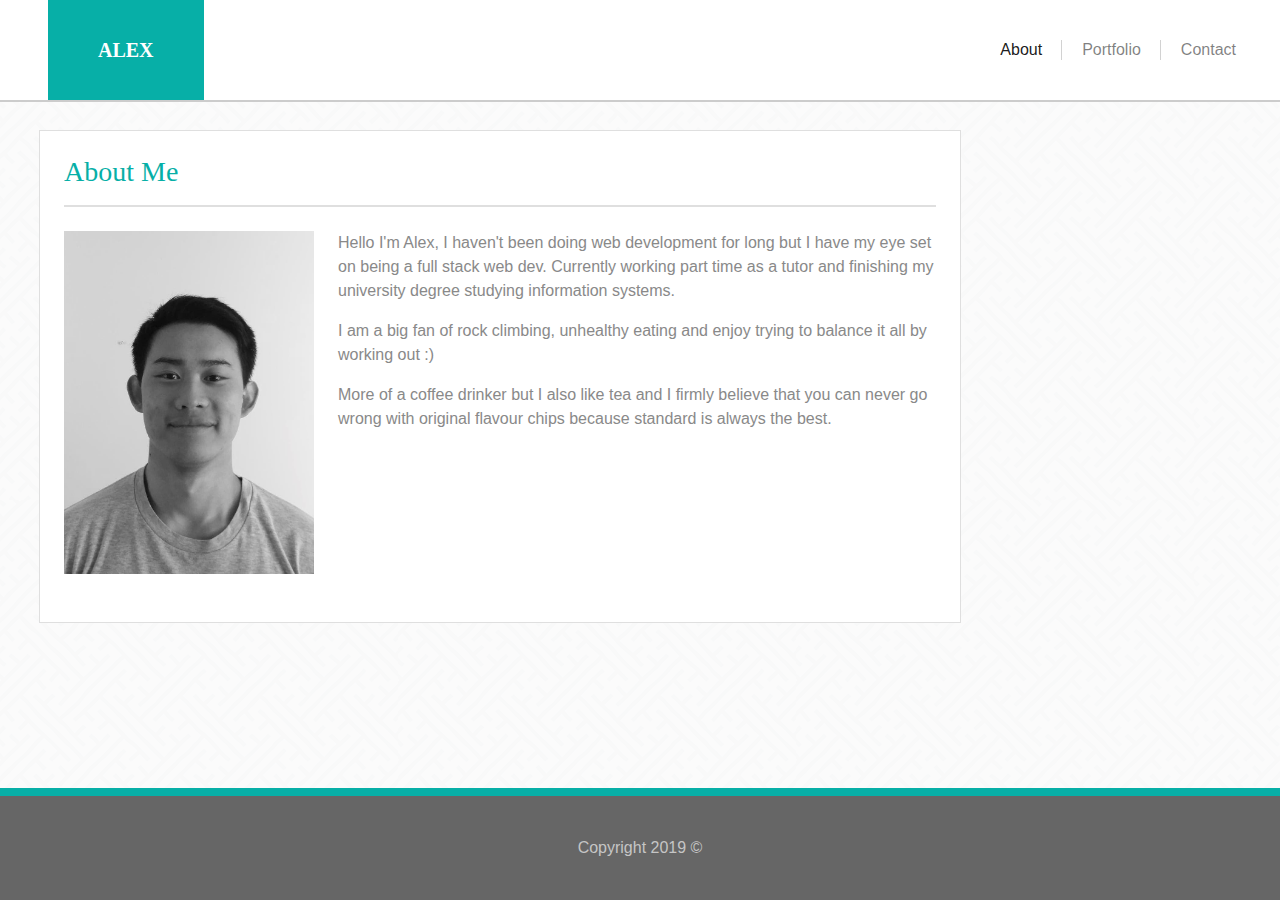
<file: index.html>
<!DOCTYPE html>
<html lang="en">

<head>
    <meta charset="UTF-8">
    <meta name="viewport" content="width=device-width, initial-scale=1.0">
    <meta http-equiv="X-UA-Compatible" content="ie=edge">
    <title>PORTFOLIO | Alex Wu</title>
    <link rel="stylesheet" href="https://stackpath.bootstrapcdn.com/bootstrap/4.3.1/css/bootstrap.min.css"
        integrity="sha384-ggOyR0iXCbMQv3Xipma34MD+dH/1fQ784/j6cY/iJTQUOhcWr7x9JvoRxT2MZw1T" crossorigin="anonymous">
    <link rel="stylesheet" href="./styles/styles.css">
</head>

<body>
    <header>
        <nav class="navbar navbar-expand-lg navbar-light bg-light">
            <a class="navbar-brand ml-sm-4 ml-lg-5" href="#">ALEX</a>
            <button class="navbar-toggler" type="button" data-toggle="collapse" data-target="#navbarSupportedContent"
                aria-controls="navbarSupportedContent" aria-expanded="false" aria-label="Toggle navigation">
                <span class="navbar-toggler-icon"></span>
            </button>

            <div class="collapse navbar-collapse" id="navbarSupportedContent">
                <ul class="navbar-nav ml-auto">
                    <li class="nav-item active">
                        <a class="nav-link" href="#">About<span class="sr-only">(current)</span></a>
                    </li>
                    <li class="nav-item">
                        <a class="nav-link" href="./portfolio.html">Portfolio</a>
                    </li>
                    <li class="nav-item mr-lg-4">
                        <a class="nav-link" href="./contact.html">Contact</a>
                    </li>
                </ul>
            </div>
        </nav>
    </header>

    <main>
        <div class="container-fluid pt-1 pb-1 mx-auto">
            <section class="page-about p-4 m-2 mx-lg-4">
                <h3>About Me</h3>
                <hr class="mb-4">
                <img src="./assets/picprofile.jpg" 
                    class="mr-sm-4 mb-4"
                    alt="profile picture">
                <p>
                    Hello I'm Alex, I haven't been doing web development for long but I have my eye set on being a full stack web dev. Currently working part time as a tutor and finishing my university degree studying information systems.
                </p>
                <p>
                    I am a big fan of rock climbing, unhealthy eating and enjoy trying to balance it all by working out :)
                </p>
                <p>
                    More of a coffee drinker but I also like tea and I firmly believe that you can never go wrong with original flavour chips because standard is always the best.
                </p>
            </section>
        </div>
    </main>

    <footer>
        <div class="container text-center">
            Copyright 2019 &copy;
        </div>
    </footer>












    <script src="https://code.jquery.com/jquery-3.3.1.slim.min.js"
        integrity="sha384-q8i/X+965DzO0rT7abK41JStQIAqVgRVzpbzo5smXKp4YfRvH+8abtTE1Pi6jizo"
        crossorigin="anonymous"></script>
    <script src="https://cdnjs.cloudflare.com/ajax/libs/popper.js/1.14.7/umd/popper.min.js"
        integrity="sha384-UO2eT0CpHqdSJQ6hJty5KVphtPhzWj9WO1clHTMGa3JDZwrnQq4sF86dIHNDz0W1"
        crossorigin="anonymous"></script>
    <script src="https://stackpath.bootstrapcdn.com/bootstrap/4.3.1/js/bootstrap.min.js"
        integrity="sha384-JjSmVgyd0p3pXB1rRibZUAYoIIy6OrQ6VrjIEaFf/nJGzIxFDsf4x0xIM+B07jRM"
        crossorigin="anonymous"></script>
</body>

</html>
</file>
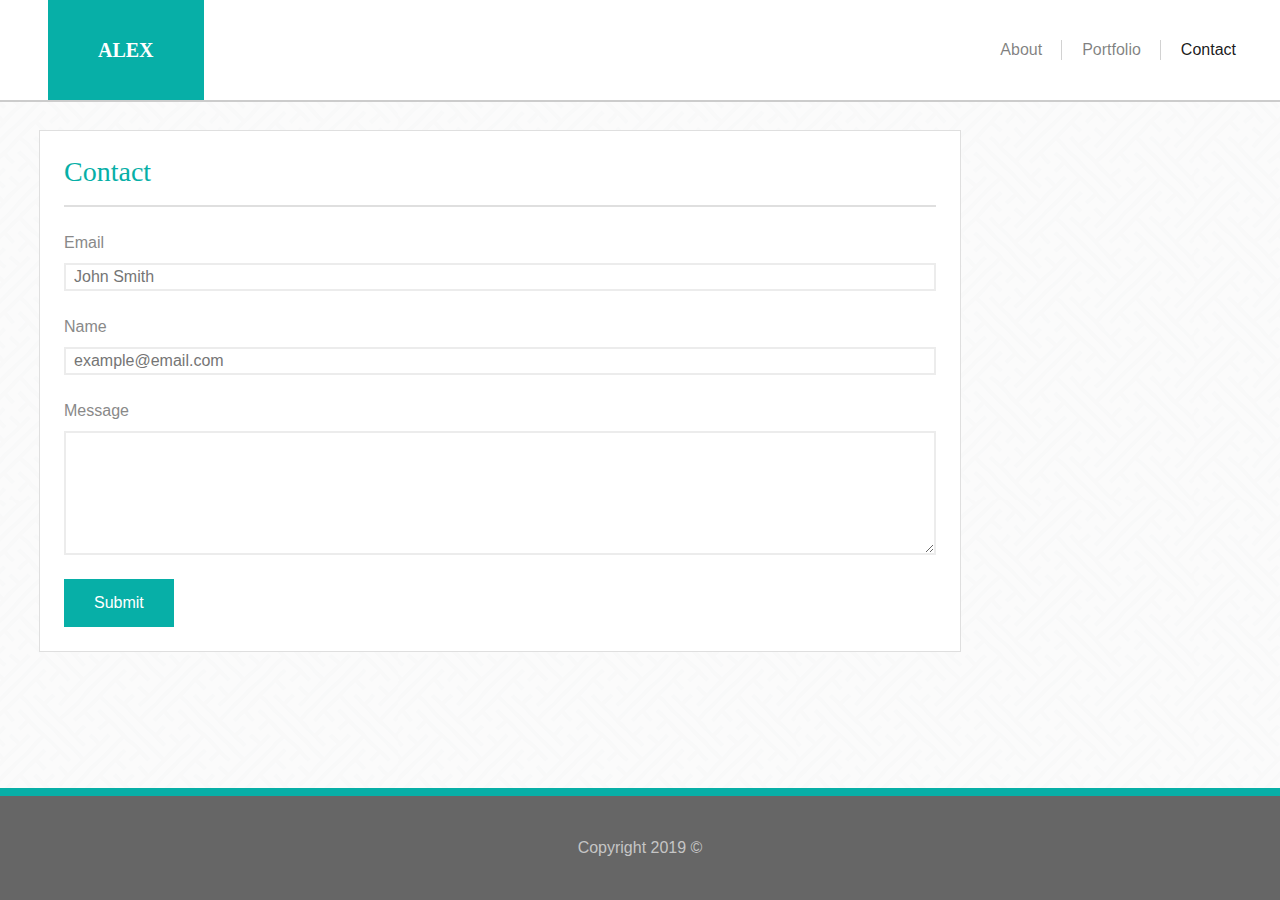
<file: contact.html>
<!DOCTYPE html>
<html lang="en">

<head>
    <meta charset="UTF-8">
    <meta name="viewport" content="width=device-width, initial-scale=1.0">
    <meta http-equiv="X-UA-Compatible" content="ie=edge">
    <title>PORTFOLIO | Alex Wu</title>
    <link rel="stylesheet" href="https://stackpath.bootstrapcdn.com/bootstrap/4.3.1/css/bootstrap.min.css"
        integrity="sha384-ggOyR0iXCbMQv3Xipma34MD+dH/1fQ784/j6cY/iJTQUOhcWr7x9JvoRxT2MZw1T" crossorigin="anonymous">
    <link rel="stylesheet" href="./styles/styles.css">
</head>

<body>
    <header>
        <nav class="navbar navbar-expand-lg navbar-light bg-light">
            <a class="navbar-brand ml-sm-4 ml-lg-5" href="./index.html">ALEX</a>
            <button class="navbar-toggler" type="button" data-toggle="collapse" data-target="#navbarSupportedContent"
                aria-controls="navbarSupportedContent" aria-expanded="false" aria-label="Toggle navigation">
                <span class="navbar-toggler-icon"></span>
            </button>

            <div class="collapse navbar-collapse" id="navbarSupportedContent">
                <ul class="navbar-nav ml-auto">
                    <li class="nav-item">
                        <a class="nav-link" href="./index.html">About</a>
                    </li>
                    <li class="nav-item">
                        <a class="nav-link" href="./portfolio.html">Portfolio</a>
                    </li>
                    <li class="nav-item active mr-lg-4">
                        <a class="nav-link" href="#">Contact<span class="sr-only">(current)</span></a>
                    </li>
                </ul>
            </div>
        </nav>
    </header>

    <main>
        <div class="container-fluid  pt-1 pb-1 mx-auto">
            <section class="page-contact p-4 m-2 mx-lg-4">
                <h3>Contact</h3>
                <hr class="mb-4">
                <form>
                    <label for="textfield-email">Email</label>
                    <input id="textfield-email" class="mb-4 w-100" type="text" placeholder="John Smith">
                    
                    <label for="textfield-name">Name</label>
                    <input id="textfield-name" class="mb-4 w-100" type="text" placeholder="example@email.com">
                    
                    <label for="textarea-message">Message</label>
                    <textarea id="textarea-message" rows="5" class="w-100 mb-4"></textarea>

                    <button>Submit</button>
                </form>
            </section>
        </div>
    </main>

    <footer>
        <div class="container text-center">
            Copyright 2019 &copy;
        </div>
    </footer>












    <script src="https://code.jquery.com/jquery-3.3.1.slim.min.js"
        integrity="sha384-q8i/X+965DzO0rT7abK41JStQIAqVgRVzpbzo5smXKp4YfRvH+8abtTE1Pi6jizo"
        crossorigin="anonymous"></script>
    <script src="https://cdnjs.cloudflare.com/ajax/libs/popper.js/1.14.7/umd/popper.min.js"
        integrity="sha384-UO2eT0CpHqdSJQ6hJty5KVphtPhzWj9WO1clHTMGa3JDZwrnQq4sF86dIHNDz0W1"
        crossorigin="anonymous"></script>
    <script src="https://stackpath.bootstrapcdn.com/bootstrap/4.3.1/js/bootstrap.min.js"
        integrity="sha384-JjSmVgyd0p3pXB1rRibZUAYoIIy6OrQ6VrjIEaFf/nJGzIxFDsf4x0xIM+B07jRM"
        crossorigin="anonymous"></script>
</body>

</html>
</file>
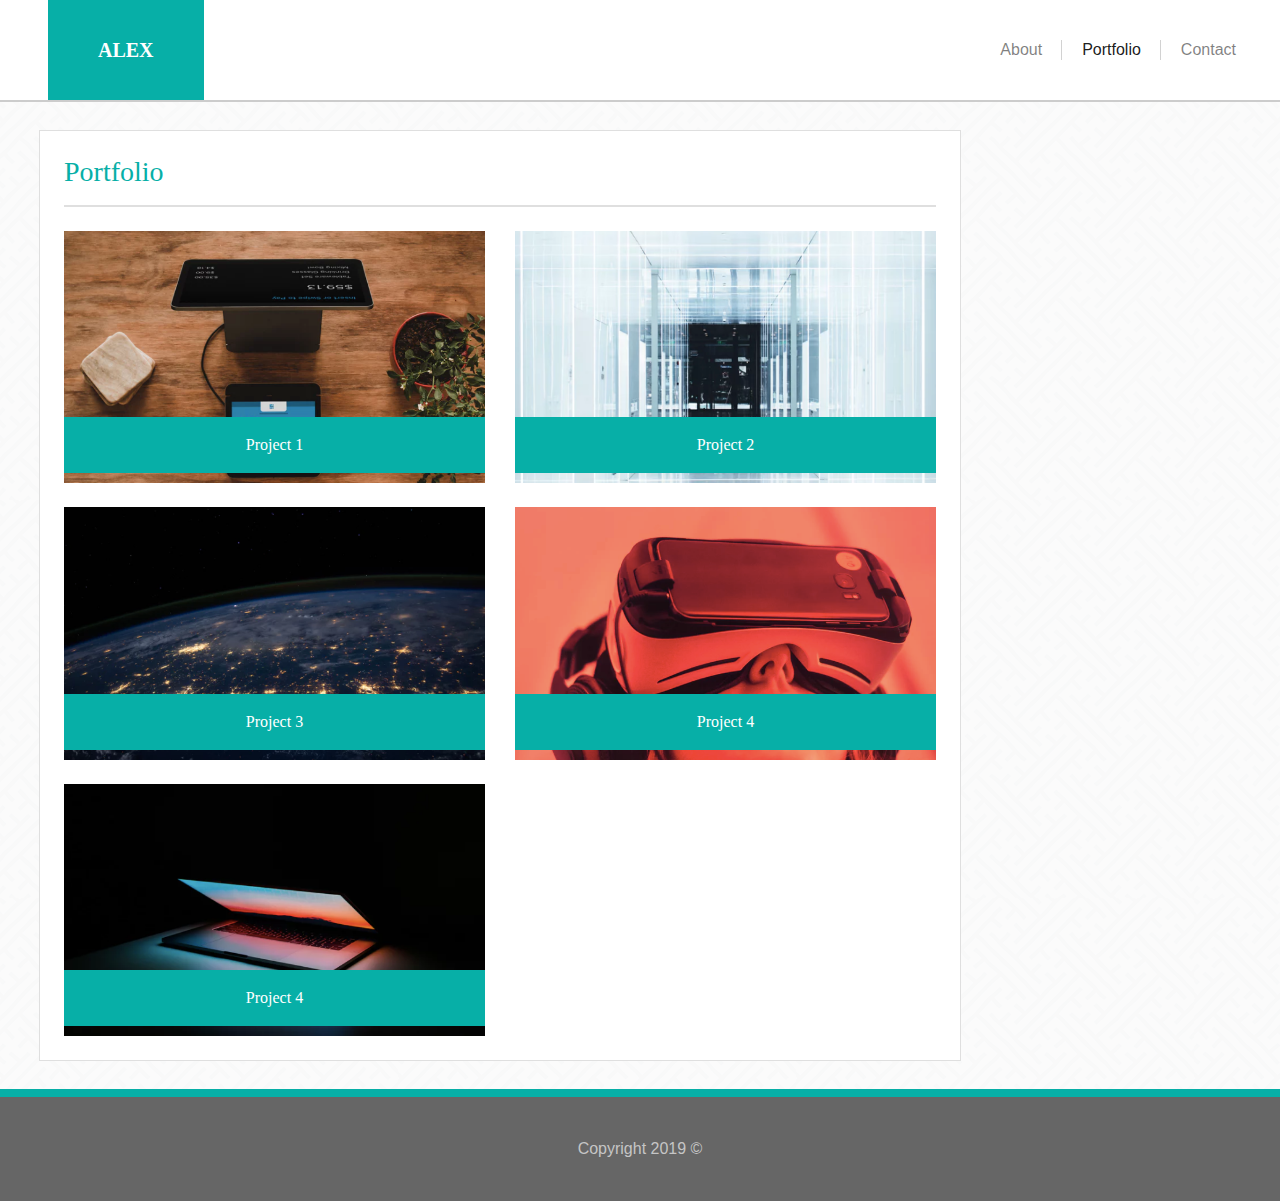
<file: portfolio.html>
<!DOCTYPE html>
<html lang="en">

<head>
    <meta charset="UTF-8">
    <meta name="viewport" content="width=device-width, initial-scale=1.0">
    <meta http-equiv="X-UA-Compatible" content="ie=edge">
    <title>PORTFOLIO | Alex Wu</title>
    <link rel="stylesheet" href="https://stackpath.bootstrapcdn.com/bootstrap/4.3.1/css/bootstrap.min.css"
        integrity="sha384-ggOyR0iXCbMQv3Xipma34MD+dH/1fQ784/j6cY/iJTQUOhcWr7x9JvoRxT2MZw1T" crossorigin="anonymous">
    <link rel="stylesheet" href="./styles/styles.css">
</head>

<body>
    <header>
        <nav class="navbar navbar-expand-lg navbar-light bg-light">
            <a class="navbar-brand ml-sm-4 ml-lg-5" href="./index.html">ALEX</a>
            <button class="navbar-toggler" type="button" data-toggle="collapse" data-target="#navbarSupportedContent"
                aria-controls="navbarSupportedContent" aria-expanded="false" aria-label="Toggle navigation">
                <span class="navbar-toggler-icon"></span>
            </button>

            <div class="collapse navbar-collapse" id="navbarSupportedContent">
                <ul class="navbar-nav ml-auto">
                    <li class="nav-item">
                        <a class="nav-link " href="./index.html">About</a>
                    </li>
                    <li class="nav-item active">
                        <a class="nav-link" href="#">Portfolio<span class="sr-only">(current)</span></a>
                    </li>
                    <li class="nav-item mr-lg-4">
                        <a class="nav-link" href="./contact.html">Contact</a>
                    </li>
                </ul>
            </div>
        </nav>
    </header>

    <main>
        <div class="container-fluid pt-1 pb-1 mx-auto">
            <section class="page-portfolio p-4 m-2 mx-lg-4">
                <h3>Portfolio</h3>
                <hr class="mb-4">
                <div class="row">
                    <div class="col-12 col-sm-6 mb-4">
                        <div class="item p-relative">
                            <img src="./assets/pic1.png" alt="project 1">
                            <div class="item-text text-center w-100 p-3">Project 1</div>
                        </div>
                    </div>
                    <div class="col-12 col-sm-6 mb-4">
                        <div class="item p-relative">
                            <img src="./assets/pic2.png" alt="project 2">
                            <div class="item-text text-center w-100 p-3">Project 2</div>
                        </div>
                    </div>
                    <div class="col-12 col-sm-6 mb-4">
                        <div class="item p-relative">
                            <img src="./assets/pic3.png" alt="project 3">
                            <div class="item-text text-center w-100 p-3">Project 3</div>
                        </div>
                    </div>
                    <div class="col-12 col-sm-6 mb-4 mb-sm-0">
                        <div class="item p-relative">
                            <img src="./assets/pic4.png" alt="project 4">
                            <div class="item-text text-center w-100 p-3">Project 4</div>
                        </div>
                    </div>
                    <div class="col-12 col-sm-6">
                        <div class="item p-relative">
                            <img src="./assets/pic5.png" alt="project 5">
                            <div class="item-text text-center w-100 p-3 ">Project 4</div>
                        </div>
                    </div>

                </div>
            </section>
        </div>
    </main>

    <footer>
        <div class="container text-center">
            Copyright 2019 &copy;
        </div>
    </footer>












    <script src="https://code.jquery.com/jquery-3.3.1.slim.min.js"
        integrity="sha384-q8i/X+965DzO0rT7abK41JStQIAqVgRVzpbzo5smXKp4YfRvH+8abtTE1Pi6jizo"
        crossorigin="anonymous"></script>
    <script src="https://cdnjs.cloudflare.com/ajax/libs/popper.js/1.14.7/umd/popper.min.js"
        integrity="sha384-UO2eT0CpHqdSJQ6hJty5KVphtPhzWj9WO1clHTMGa3JDZwrnQq4sF86dIHNDz0W1"
        crossorigin="anonymous"></script>
    <script src="https://stackpath.bootstrapcdn.com/bootstrap/4.3.1/js/bootstrap.min.js"
        integrity="sha384-JjSmVgyd0p3pXB1rRibZUAYoIIy6OrQ6VrjIEaFf/nJGzIxFDsf4x0xIM+B07jRM"
        crossorigin="anonymous"></script>
</body>

</html>
</file>
<file: styles/styles.css>
*, *::before, *::after {
  -webkit-box-sizing: border-box;
          box-sizing: border-box;
}

body {
  margin: 0px;
  display: -webkit-box;
  display: -ms-flexbox;
  display: flex;
  -webkit-box-orient: vertical;
  -webkit-box-direction: normal;
      -ms-flex-direction: column;
          flex-direction: column;
  min-height: 100vh;
}

h1, h2, h3, h4, h5, h6 {
  color: #07afa7;
  font-family: 'Georgia', Times, 'Times New Roman', serif;
  white-space: nowrap;
  text-overflow: ellipsis;
  overflow: hidden;
}

/**************************************************************************/
header {
  -webkit-box-flex: 0;
      -ms-flex: 0 0 auto;
          flex: 0 0 auto;
  background-color: green;
}

header .navbar {
  border-bottom: 2px solid #cccccc;
  padding: 0px 0px 0px 0px;
  min-height: 100px;
}

header .navbar .navbar-toggler {
  width: 100%;
}

@media screen and (min-width: 576px) {
  header .navbar .navbar-toggler {
    margin: 0px 16px 0px 0px;
    width: auto;
  }
}

header .navbar .navbar-brand {
  background-color: #07afa7;
  height: 100px;
  width: 100%;
  display: -webkit-box;
  display: -ms-flexbox;
  display: flex;
  -webkit-box-align: center;
      -ms-flex-align: center;
          align-items: center;
  -webkit-box-pack: center;
      -ms-flex-pack: center;
          justify-content: center;
  color: white !important;
  font-family: 'Times New Roman', Times, serif;
  font-weight: bold;
  margin-right: 0px;
}

@media screen and (min-width: 576px) {
  header .navbar .navbar-brand {
    padding: 0px 50px;
    width: auto;
  }
}

header .navbar-light {
  background-color: white !important;
}

header li .nav-link {
  padding-left: 20px !important;
  padding-right: 20px !important;
}

@media screen and (min-width: 992px) {
  header li:last-child .nav-link::after {
    content: '';
    display: none;
  }
  header li .nav-link {
    position: relative;
  }
  header li .nav-link::after {
    content: '';
    position: absolute;
    right: 0px;
    top: 50%;
    -webkit-transform: translateY(-50%);
            transform: translateY(-50%);
    height: 50%;
    width: 1px;
    background-color: #d2d2d2;
  }
}

/**************************************************************************/
main {
  -webkit-box-flex: 1;
      -ms-flex: 1 1 auto;
          flex: 1 1 auto;
  background: url("../assets/interlaced.png");
  /****
        specific styling for ABOUT page
        ****/
  /****
        specific styling for PORTFOLIO page
        ****/
  /****
        specific styling for CONTACT page 
        ****/
}

@media screen and (min-width: 576px) {
  main .container-fluid {
    max-width: 1000px;
    margin: 16px 0px !important;
  }
}

main section {
  background-color: white;
  border: 1px solid #dfdfdf;
  color: #898989;
  overflow: hidden;
}

main section hr {
  border: none;
  border-bottom: 2px solid #dfdfdf;
}

main .page-about img {
  float: left;
  width: 100%;
  height: auto;
}

@media screen and (min-width: 576px) {
  main .page-about img {
    width: 40%;
    max-width: 250px;
  }
}

@media screen and (min-width: 768px) {
  main .page-about img {
    width: 30%;
    max-width: 250px;
  }
}

main .page-about::after {
  content: '';
  display: block;
  clear: both;
}

main .page-portfolio {
  /****
            '.item' wraps each portfolio link
            -> padding used to maintain aspect ratio and consistent size for all items
            ****/
}

main .page-portfolio .item {
  overflow: hidden;
  position: relative;
  width: 100%;
  padding: 30% 0px;
}

main .page-portfolio .item img {
  z-index: 1;
  position: absolute;
  top: 0px;
  width: 100%;
  height: auto;
}

main .page-portfolio .item .item-text {
  position: absolute;
  z-index: 2;
  bottom: 10px;
  background-color: #07afa7;
  -webkit-transition: 0.5s all;
  transition: 0.5s all;
  font-family: 'Times New Roman', Times, serif;
  color: white;
}

main .page-portfolio .item:hover {
  cursor: pointer;
}

main .page-portfolio .item:hover .item-text {
  bottom: 50%;
  -webkit-transform: translateY(50%);
          transform: translateY(50%);
}

main .page-contact label, main .page-contact input, main .page-contact textarea {
  display: block;
}

main .page-contact input, main .page-contact textarea {
  border: 2px solid #ececec;
  padding: 0px 8px;
  text-overflow: ellipsis;
  white-space: nowrap;
}

main .page-contact label:hover {
  cursor: pointer;
}

main .page-contact input:focus, main .page-contact textarea:focus {
  outline-color: #07afa7;
}

main .page-contact button {
  background-color: #07afa7;
  border: none;
  height: 3rem;
  color: white;
  padding: 0px 30px;
}

main .page-contact button:hover {
  background-color: #08c8be;
}

/**************************************************************************/
footer {
  -webkit-box-flex: 0;
      -ms-flex: 0 0 auto;
          flex: 0 0 auto;
  background-color: #666666;
  border-top: 8px solid #07afa7;
  color: #c5c5c5;
  padding: 40px 0px;
}
/*# sourceMappingURL=styles.css.map */
</file>
